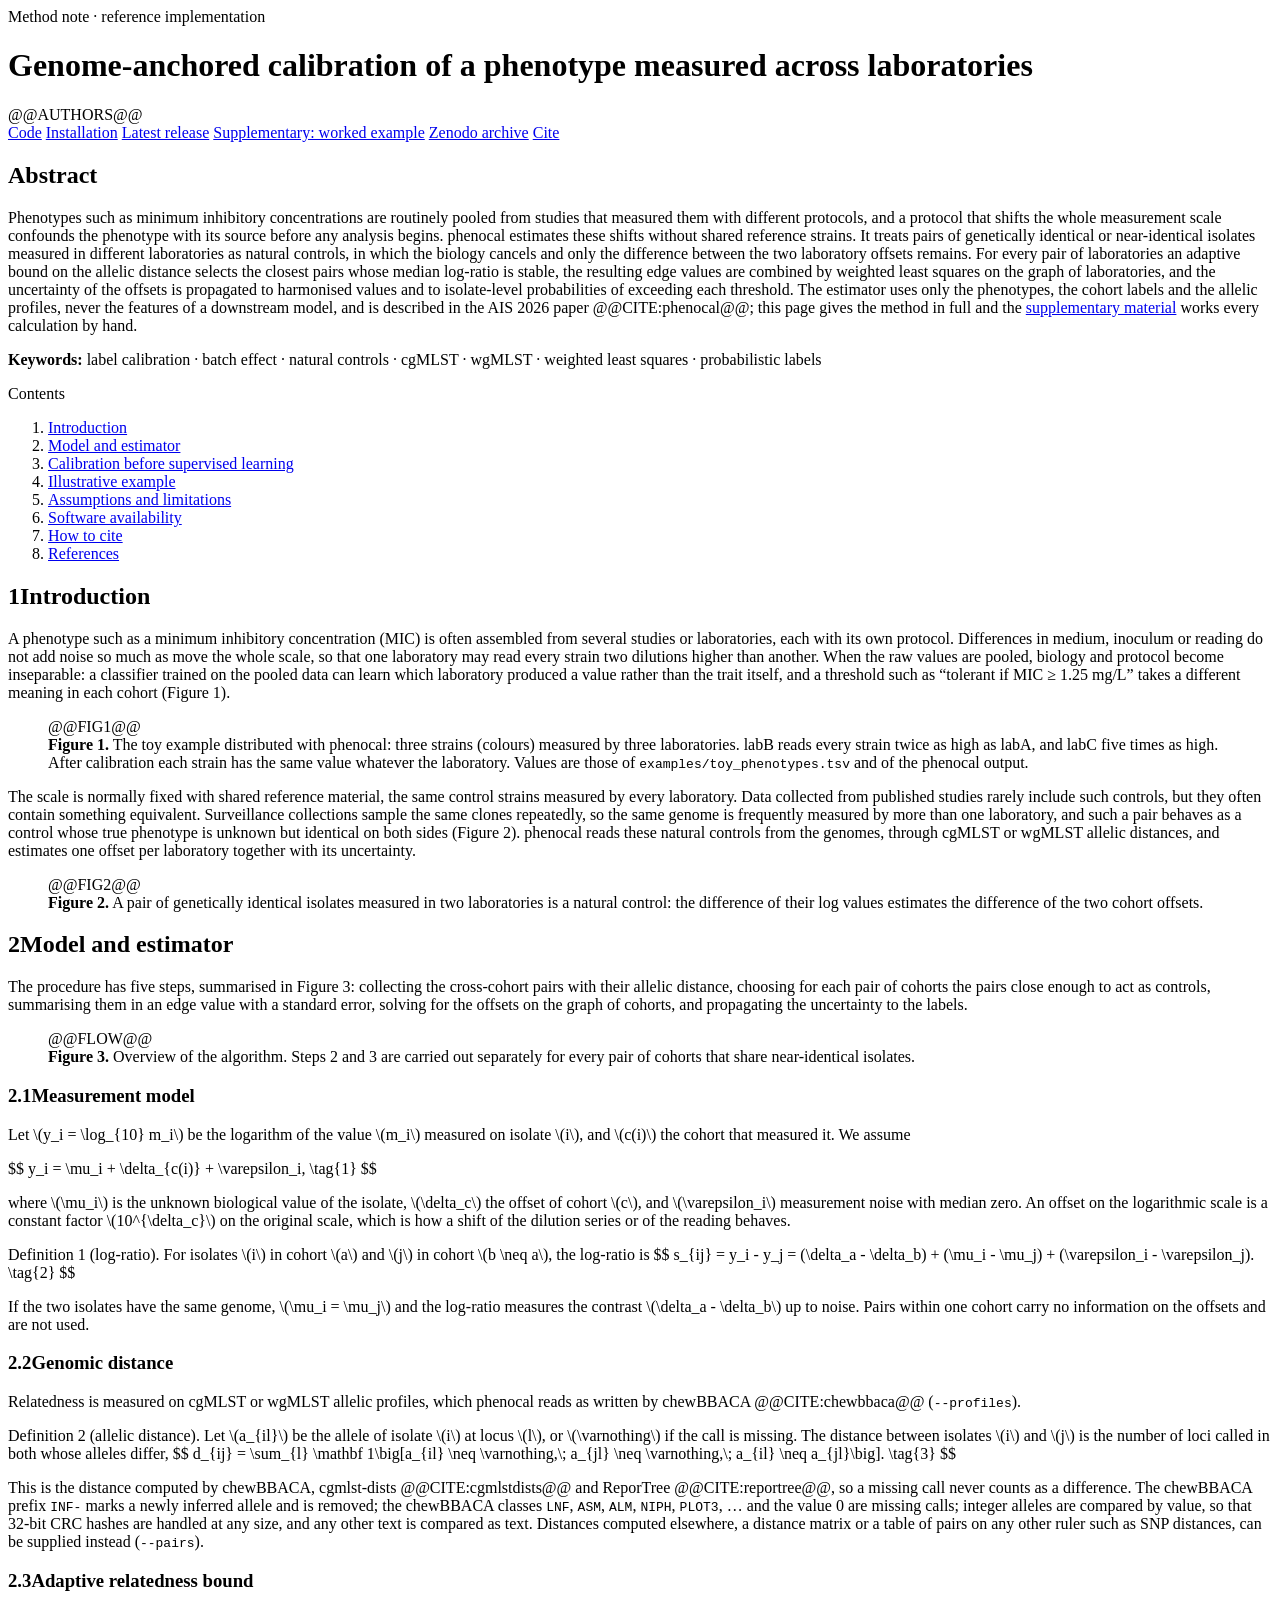
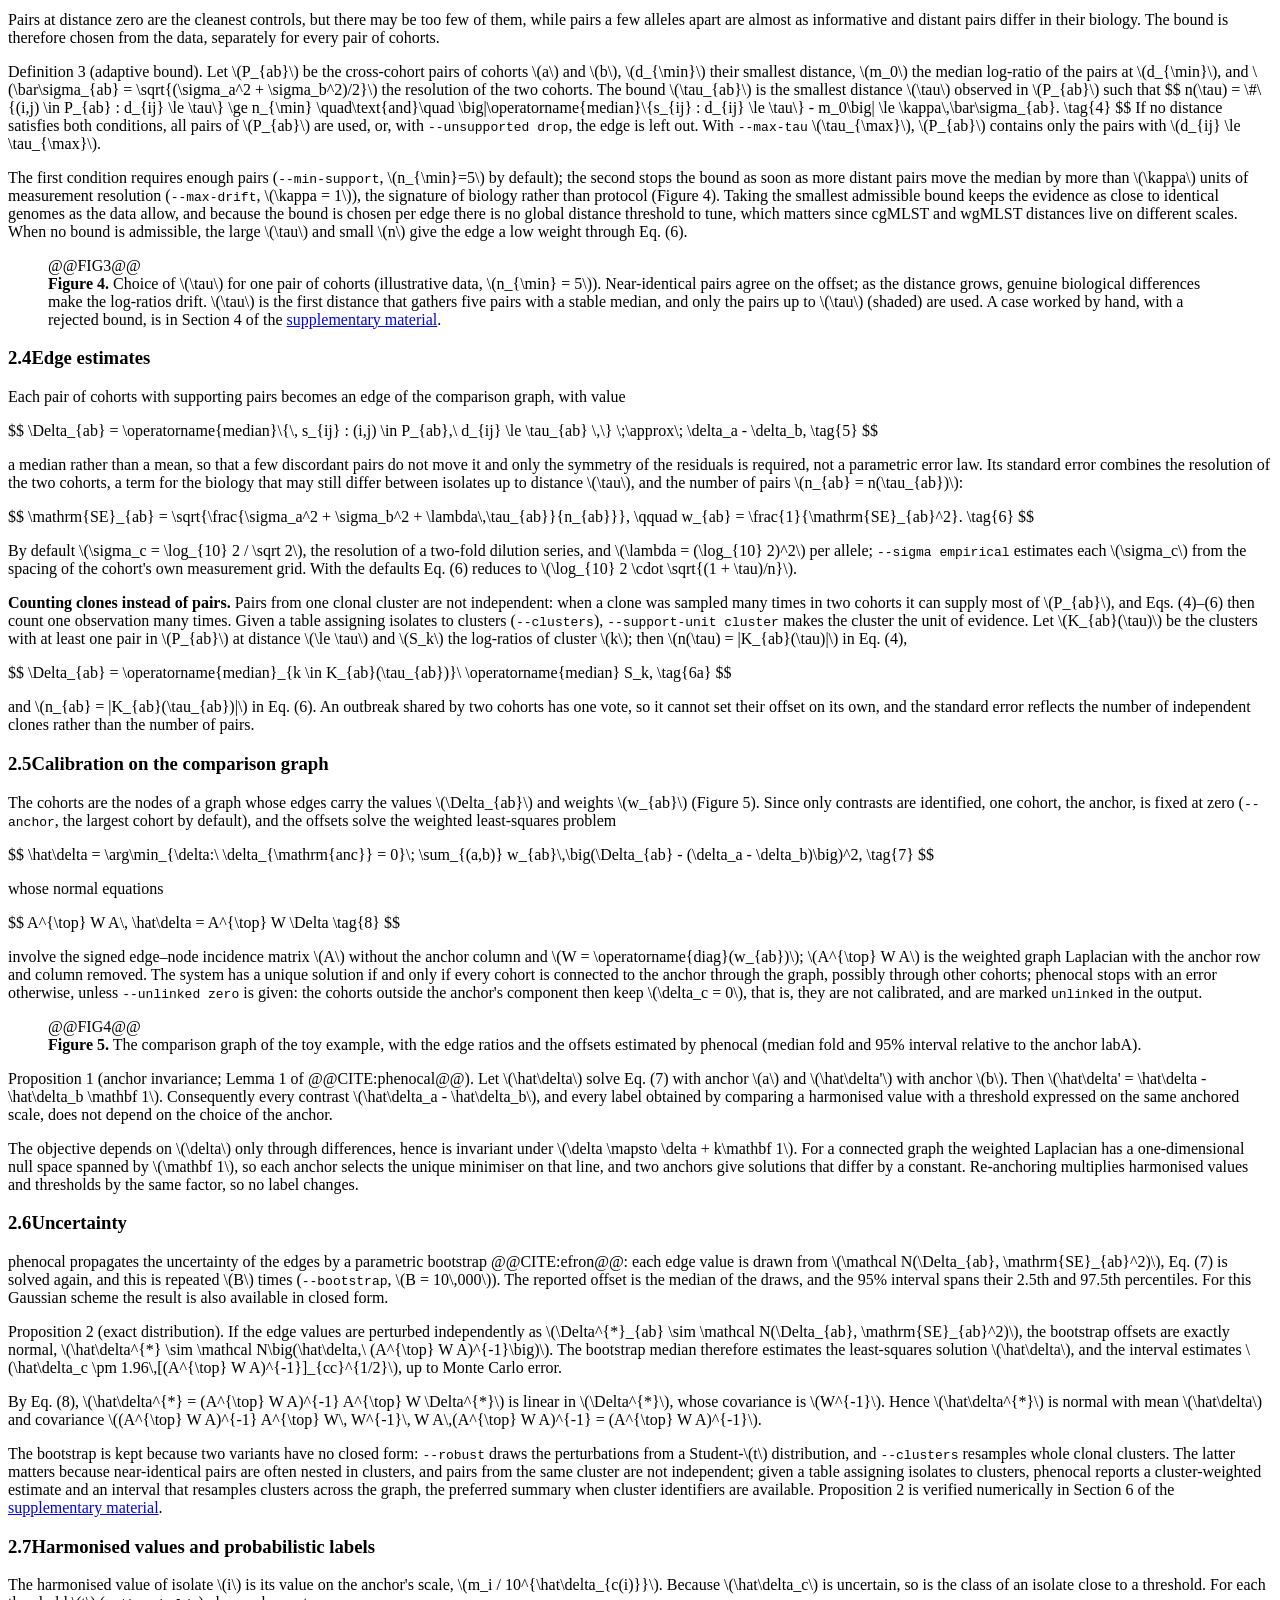
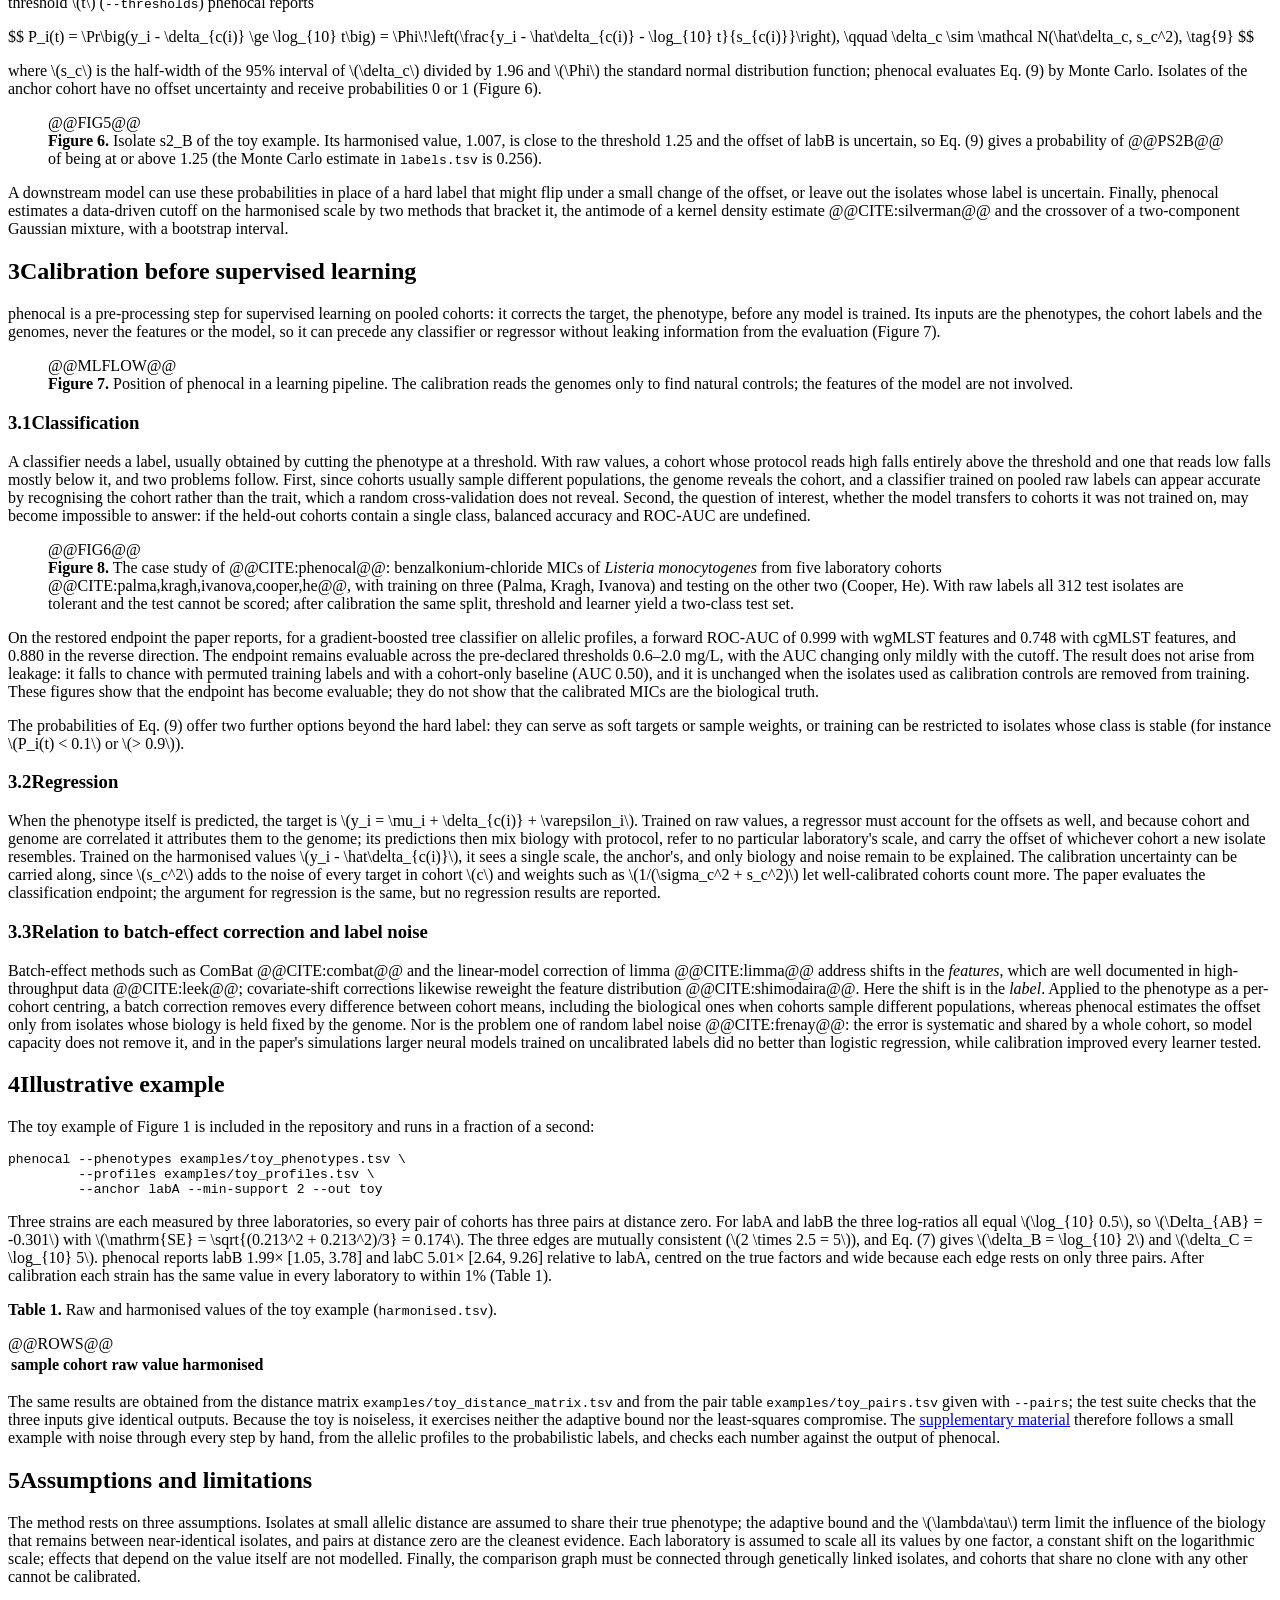
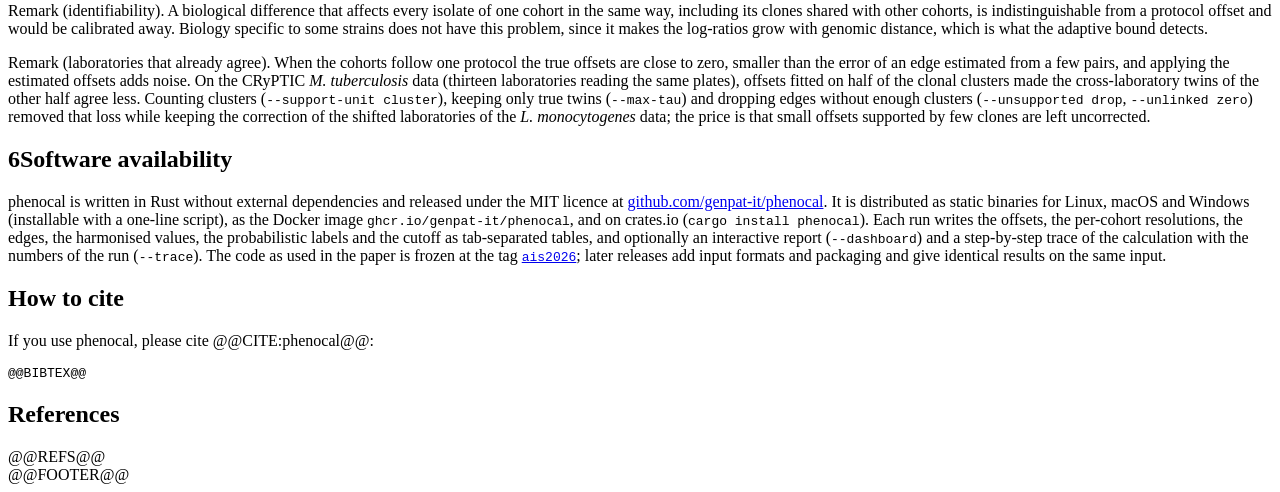
<file: docs/src/template.html>
<body>
<header class="paper">
  <p class="kicker">Method note · reference implementation</p>
  <h1>Genome-anchored calibration of a phenotype measured across laboratories</h1>
  @@AUTHORS@@
  <nav class="links">
    <a href="https://github.com/genpat-it/phenocal">Code</a>
    <a href="https://github.com/genpat-it/phenocal#installation">Installation</a>
    <a href="https://github.com/genpat-it/phenocal/releases/latest">Latest release</a>
    <a href="worked.html">Supplementary: worked example</a>
    <a href="https://doi.org/10.5281/zenodo.21461769">Zenodo archive</a>
    <a href="#cite">Cite</a>
  </nav>
</header>
<main>

<section class="abstract">
<h2>Abstract</h2>
<p>Phenotypes such as minimum inhibitory concentrations are routinely pooled from studies
that measured them with different protocols, and a protocol that shifts the whole
measurement scale confounds the phenotype with its source before any analysis begins.
phenocal estimates these shifts without shared reference strains. It treats pairs of
genetically identical or near-identical isolates measured in different laboratories as
natural controls, in which the biology cancels and only the difference between the two
laboratory offsets remains. For every pair of laboratories an adaptive bound on the
allelic distance selects the closest pairs whose median log-ratio is stable, the
resulting edge values are combined by weighted least squares on the graph of
laboratories, and the uncertainty of the offsets is propagated to harmonised values and
to isolate-level probabilities of exceeding each threshold. The estimator uses only the
phenotypes, the cohort labels and the allelic profiles, never the features of a
downstream model, and is described in the AIS 2026 paper @@CITE:phenocal@@; this page
gives the method in full and the
<a href="worked.html">supplementary material</a> works every calculation by hand.</p>
<p class="keywords"><b>Keywords:</b> label calibration · batch effect · natural controls ·
cgMLST · wgMLST · weighted least squares · probabilistic labels</p>
</section>

<nav class="toc" aria-label="Contents">
  <span class="h">Contents</span>
  <ol>
    <li><a href="#intro">Introduction</a></li>
    <li><a href="#method">Model and estimator</a></li>
    <li><a href="#ml">Calibration before supervised learning</a></li>
    <li><a href="#example">Illustrative example</a></li>
    <li><a href="#limits">Assumptions and limitations</a></li>
    <li><a href="#software">Software availability</a></li>
    <li><a href="#cite">How to cite</a></li>
    <li><a href="#refs">References</a></li>
  </ol>
</nav>

<h2 id="intro"><span class="n">1</span>Introduction</h2>
<p>A phenotype such as a minimum inhibitory concentration (MIC) is often assembled from
several studies or laboratories, each with its own protocol. Differences in medium,
inoculum or reading do not add noise so much as move the whole scale, so that one
laboratory may read every strain two dilutions higher than another. When the raw values
are pooled, biology and protocol become inseparable: a classifier trained on the pooled
data can learn which laboratory produced a value rather than the trait itself, and a
threshold such as “tolerant if MIC ≥ 1.25 mg/L” takes a different meaning in each
cohort (Figure 1).</p>

<figure>
<div class="fig">@@FIG1@@</div>
<figcaption><b>Figure 1.</b> The toy example distributed with phenocal: three strains
(colours) measured by three laboratories. labB reads every strain twice as high as labA,
and labC five times as high. After calibration each strain has the same value whatever
the laboratory. Values are those of <code>examples/toy_phenotypes.tsv</code> and of the
phenocal output.</figcaption>
</figure>

<p>The scale is normally fixed with shared reference material, the same control strains
measured by every laboratory. Data collected from published studies rarely include such
controls, but they often contain something equivalent. Surveillance collections sample
the same clones repeatedly, so the same genome is frequently measured by more than one
laboratory, and such a pair behaves as a control whose true phenotype is unknown but
identical on both sides (Figure 2). phenocal reads these natural controls from the
genomes, through cgMLST or wgMLST allelic distances, and estimates one offset per
laboratory together with its uncertainty.</p>

<figure>
<div class="fig">@@FIG2@@</div>
<figcaption><b>Figure 2.</b> A pair of genetically identical isolates measured in two
laboratories is a natural control: the difference of their log values estimates the
difference of the two cohort offsets.</figcaption>
</figure>

<h2 id="method"><span class="n">2</span>Model and estimator</h2>
<p>The procedure has five steps, summarised in Figure 3: collecting the cross-cohort pairs
with their allelic distance, choosing for each pair of cohorts the pairs close enough to
act as controls, summarising them in an edge value with a standard error, solving for the
offsets on the graph of cohorts, and propagating the uncertainty to the labels.</p>

<figure>
<div class="fig">@@FLOW@@</div>
<figcaption><b>Figure 3.</b> Overview of the algorithm. Steps 2 and 3 are carried out
separately for every pair of cohorts that share near-identical isolates.</figcaption>
</figure>

<h3 id="model"><span class="n">2.1</span>Measurement model</h3>
<p>Let \(y_i = \log_{10} m_i\) be the logarithm of the value \(m_i\) measured on isolate
\(i\), and \(c(i)\) the cohort that measured it. We assume</p>
$$ y_i = \mu_i + \delta_{c(i)} + \varepsilon_i, \tag{1} $$
<p>where \(\mu_i\) is the unknown biological value of the isolate, \(\delta_c\) the offset of
cohort \(c\), and \(\varepsilon_i\) measurement noise with median zero. An offset on the
logarithmic scale is a constant factor \(10^{\delta_c}\) on the original scale, which is
how a shift of the dilution series or of the reading behaves.</p>

<div class="env def"><p><span class="env-h">Definition 1 <span class="name">(log-ratio)</span>.</span>
For isolates \(i\) in cohort \(a\) and \(j\) in cohort \(b \neq a\), the log-ratio is
$$ s_{ij} = y_i - y_j = (\delta_a - \delta_b) + (\mu_i - \mu_j) + (\varepsilon_i - \varepsilon_j). \tag{2} $$</p></div>

<p>If the two isolates have the same genome, \(\mu_i = \mu_j\) and the log-ratio measures
the contrast \(\delta_a - \delta_b\) up to noise. Pairs within one cohort carry no
information on the offsets and are not used.</p>

<h3 id="distance"><span class="n">2.2</span>Genomic distance</h3>
<p>Relatedness is measured on cgMLST or wgMLST allelic profiles, which phenocal reads as
written by chewBBACA @@CITE:chewbbaca@@ (<code>--profiles</code>).</p>
<div class="env def"><p><span class="env-h">Definition 2 <span class="name">(allelic distance)</span>.</span>
Let \(a_{il}\) be the allele of isolate \(i\) at locus \(l\), or \(\varnothing\) if the call is
missing. The distance between isolates \(i\) and \(j\) is the number of loci called in both
whose alleles differ,
$$ d_{ij} = \sum_{l} \mathbf 1\big[a_{il} \neq \varnothing,\; a_{jl} \neq \varnothing,\; a_{il} \neq a_{jl}\big]. \tag{3} $$</p></div>
<p>This is the distance computed by chewBBACA, cgmlst-dists @@CITE:cgmlstdists@@ and
ReporTree @@CITE:reportree@@, so a missing call never counts as a difference. The chewBBACA
prefix <code>INF-</code> marks a newly inferred allele and is removed; the chewBBACA
classes <code>LNF</code>, <code>ASM</code>, <code>ALM</code>, <code>NIPH</code>,
<code>PLOT3</code>, … and the value 0 are missing calls; integer alleles are compared by
value, so that 32-bit CRC hashes are handled at any size, and any other text is compared
as text. Distances computed elsewhere, a distance matrix or a table of pairs on any other
ruler such as SNP distances, can be supplied instead (<code>--pairs</code>).</p>

<h3 id="tau"><span class="n">2.3</span>Adaptive relatedness bound</h3>
<p>Pairs at distance zero are the cleanest controls, but there may be too few of them,
while pairs a few alleles apart are almost as informative and distant pairs differ in
their biology. The bound is therefore chosen from the data, separately for every pair of
cohorts.</p>
<div class="env def"><p><span class="env-h">Definition 3 <span class="name">(adaptive bound)</span>.</span>
Let \(P_{ab}\) be the cross-cohort pairs of cohorts \(a\) and \(b\), \(d_{\min}\) their smallest
distance, \(m_0\) the median log-ratio of the pairs at \(d_{\min}\), and
\(\bar\sigma_{ab} = \sqrt{(\sigma_a^2 + \sigma_b^2)/2}\) the resolution of the two cohorts. The
bound \(\tau_{ab}\) is the smallest distance \(\tau\) observed in \(P_{ab}\) such that
$$ n(\tau) = \#\{(i,j) \in P_{ab} : d_{ij} \le \tau\} \ge n_{\min}
\quad\text{and}\quad
\big|\operatorname{median}\{s_{ij} : d_{ij} \le \tau\} - m_0\big| \le \kappa\,\bar\sigma_{ab}. \tag{4} $$
If no distance satisfies both conditions, all pairs of \(P_{ab}\) are used, or, with
<code>--unsupported drop</code>, the edge is left out. With <code>--max-tau</code>
\(\tau_{\max}\), \(P_{ab}\) contains only the pairs with \(d_{ij} \le \tau_{\max}\).</p></div>
<p>The first condition requires enough pairs (<code>--min-support</code>, \(n_{\min}=5\)
by default); the second stops the bound as soon as more distant pairs move the median by
more than \(\kappa\) units of measurement resolution (<code>--max-drift</code>,
\(\kappa = 1\)), the signature of biology rather than protocol (Figure 4). Taking the
smallest admissible bound keeps the evidence as close to identical genomes as the data
allow, and because the bound is chosen per edge there is no global distance threshold to
tune, which matters since cgMLST and wgMLST distances live on different scales. When no
bound is admissible, the large \(\tau\) and small \(n\) give the edge a low weight through
Eq. (6).</p>

<figure>
<div class="fig">@@FIG3@@</div>
<figcaption><b>Figure 4.</b> Choice of \(\tau\) for one pair of cohorts (illustrative data,
\(n_{\min} = 5\)). Near-identical pairs agree on the offset; as the distance grows, genuine
biological differences make the log-ratios drift. \(\tau\) is the first distance that
gathers five pairs with a stable median, and only the pairs up to \(\tau\) (shaded) are
used. A case worked by hand, with a rejected bound, is in Section 4 of the
<a href="worked.html#edge-AC">supplementary material</a>.</figcaption>
</figure>

<h3 id="edge"><span class="n">2.4</span>Edge estimates</h3>
<p>Each pair of cohorts with supporting pairs becomes an edge of the comparison graph,
with value</p>
$$ \Delta_{ab} = \operatorname{median}\{\, s_{ij} : (i,j) \in P_{ab},\ d_{ij} \le \tau_{ab} \,\}
\;\approx\; \delta_a - \delta_b, \tag{5} $$
<p>a median rather than a mean, so that a few discordant pairs do not move it and only
the symmetry of the residuals is required, not a parametric error law. Its standard error
combines the resolution of the two cohorts, a term for the biology that may still differ
between isolates up to distance \(\tau\), and the number of pairs \(n_{ab} = n(\tau_{ab})\):</p>
$$ \mathrm{SE}_{ab} = \sqrt{\frac{\sigma_a^2 + \sigma_b^2 + \lambda\,\tau_{ab}}{n_{ab}}},
\qquad w_{ab} = \frac{1}{\mathrm{SE}_{ab}^2}. \tag{6} $$
<p>By default \(\sigma_c = \log_{10} 2 / \sqrt 2\), the resolution of a two-fold dilution
series, and \(\lambda = (\log_{10} 2)^2\) per allele; <code>--sigma empirical</code> estimates
each \(\sigma_c\) from the spacing of the cohort's own measurement grid. With the defaults
Eq. (6) reduces to \(\log_{10} 2 \cdot \sqrt{(1 + \tau)/n}\).</p>

<p><b>Counting clones instead of pairs.</b> Pairs from one clonal cluster are not
independent: when a clone was sampled many times in two cohorts it can supply most of
\(P_{ab}\), and Eqs. (4)–(6) then count one observation many times. Given a table assigning
isolates to clusters (<code>--clusters</code>), <code>--support-unit cluster</code> makes the
cluster the unit of evidence. Let \(K_{ab}(\tau)\) be the clusters with at least one pair in
\(P_{ab}\) at distance \(\le \tau\) and \(S_k\) the log-ratios of cluster \(k\); then \(n(\tau) =
|K_{ab}(\tau)|\) in Eq. (4),</p>
$$ \Delta_{ab} = \operatorname{median}_{k \in K_{ab}(\tau_{ab})}\ \operatorname{median} S_k, \tag{6a} $$
<p>and \(n_{ab} = |K_{ab}(\tau_{ab})|\) in Eq. (6). An outbreak shared by two cohorts has one
vote, so it cannot set their offset on its own, and the standard error reflects the number
of independent clones rather than the number of pairs.</p>

<h3 id="graph"><span class="n">2.5</span>Calibration on the comparison graph</h3>
<p>The cohorts are the nodes of a graph whose edges carry the values \(\Delta_{ab}\) and
weights \(w_{ab}\) (Figure 5). Since only contrasts are identified, one cohort, the anchor,
is fixed at zero (<code>--anchor</code>, the largest cohort by default), and the offsets
solve the weighted least-squares problem</p>
$$ \hat\delta = \arg\min_{\delta:\ \delta_{\mathrm{anc}} = 0}\; \sum_{(a,b)} w_{ab}\,\big(\Delta_{ab} - (\delta_a - \delta_b)\big)^2, \tag{7} $$
<p>whose normal equations</p>
$$ A^{\top} W A\, \hat\delta = A^{\top} W \Delta \tag{8} $$
<p>involve the signed edge–node incidence matrix \(A\) without the anchor column and
\(W = \operatorname{diag}(w_{ab})\); \(A^{\top} W A\) is the weighted graph Laplacian with the
anchor row and column removed. The system has a unique solution if and only if every
cohort is connected to the anchor through the graph, possibly through other cohorts;
phenocal stops with an error otherwise, unless <code>--unlinked zero</code> is given:
the cohorts outside the anchor's component then keep \(\delta_c = 0\), that is, they are not
calibrated, and are marked <code>unlinked</code> in the output.</p>

<figure>
<div class="fig">@@FIG4@@</div>
<figcaption><b>Figure 5.</b> The comparison graph of the toy example, with the edge ratios
and the offsets estimated by phenocal (median fold and 95% interval relative to the anchor
labA).</figcaption>
</figure>

<div class="env prop"><p><span class="env-h">Proposition 1 <span class="name">(anchor invariance; Lemma 1 of @@CITE:phenocal@@)</span>.</span>
Let \(\hat\delta\) solve Eq. (7) with anchor \(a\) and \(\hat\delta'\) with anchor \(b\). Then
\(\hat\delta' = \hat\delta - \hat\delta_b \mathbf 1\). Consequently every contrast
\(\hat\delta_a - \hat\delta_b\), and every label obtained by comparing a harmonised value with
a threshold expressed on the same anchored scale, does not depend on the choice of the
anchor.</p></div>
<div class="proof"><p>The objective depends on \(\delta\) only through differences, hence is
invariant under \(\delta \mapsto \delta + k\mathbf 1\). For a connected graph the weighted
Laplacian has a one-dimensional null space spanned by \(\mathbf 1\), so each anchor selects
the unique minimiser on that line, and two anchors give solutions that differ by a
constant. Re-anchoring multiplies harmonised values and thresholds by the same factor, so
no label changes.</p></div>

<h3 id="uncertainty"><span class="n">2.6</span>Uncertainty</h3>
<p>phenocal propagates the uncertainty of the edges by a parametric bootstrap
@@CITE:efron@@: each edge value is drawn from \(\mathcal N(\Delta_{ab}, \mathrm{SE}_{ab}^2)\),
Eq. (7) is solved again, and this is repeated \(B\) times (<code>--bootstrap</code>,
\(B = 10\,000\)). The reported offset is the median of the draws, and the 95% interval
spans their 2.5th and 97.5th percentiles. For this Gaussian scheme the result is also
available in closed form.</p>

<div class="env prop"><p><span class="env-h">Proposition 2 <span class="name">(exact distribution)</span>.</span>
If the edge values are perturbed independently as \(\Delta^{*}_{ab} \sim \mathcal N(\Delta_{ab},
\mathrm{SE}_{ab}^2)\), the bootstrap offsets are exactly normal,
\(\hat\delta^{*} \sim \mathcal N\big(\hat\delta,\ (A^{\top} W A)^{-1}\big)\). The bootstrap median
therefore estimates the least-squares solution \(\hat\delta\), and the interval estimates
\(\hat\delta_c \pm 1.96\,[(A^{\top} W A)^{-1}]_{cc}^{1/2}\), up to Monte Carlo error.</p></div>
<div class="proof"><p>By Eq. (8), \(\hat\delta^{*} = (A^{\top} W A)^{-1} A^{\top} W \Delta^{*}\) is linear in
\(\Delta^{*}\), whose covariance is \(W^{-1}\). Hence \(\hat\delta^{*}\) is normal with mean
\(\hat\delta\) and covariance \((A^{\top} W A)^{-1} A^{\top} W\, W^{-1}\, W A\,(A^{\top} W A)^{-1} =
(A^{\top} W A)^{-1}\).</p></div>

<p>The bootstrap is kept because two variants have no closed form: <code>--robust</code>
draws the perturbations from a Student-\(t\) distribution, and <code>--clusters</code>
resamples whole clonal clusters. The latter matters because near-identical pairs are
often nested in clusters, and pairs from the same cluster are not independent; given a
table assigning isolates to clusters, phenocal reports a cluster-weighted estimate and an
interval that resamples clusters across the graph, the preferred summary when cluster
identifiers are available. Proposition 2 is verified numerically in Section 6 of the
<a href="worked.html#uncertainty">supplementary material</a>.</p>

<h3 id="labels"><span class="n">2.7</span>Harmonised values and probabilistic labels</h3>
<p>The harmonised value of isolate \(i\) is its value on the anchor's scale,
\(m_i / 10^{\hat\delta_{c(i)}}\). Because \(\hat\delta_c\) is uncertain, so is the class of an
isolate close to a threshold. For each threshold \(t\) (<code>--thresholds</code>) phenocal
reports</p>
$$ P_i(t) = \Pr\big(y_i - \delta_{c(i)} \ge \log_{10} t\big)
= \Phi\!\left(\frac{y_i - \hat\delta_{c(i)} - \log_{10} t}{s_{c(i)}}\right),
\qquad \delta_c \sim \mathcal N(\hat\delta_c, s_c^2), \tag{9} $$
<p>where \(s_c\) is the half-width of the 95% interval of \(\delta_c\) divided by 1.96 and
\(\Phi\) the standard normal distribution function; phenocal evaluates Eq. (9) by Monte
Carlo. Isolates of the anchor cohort have no offset uncertainty and receive probabilities
0 or 1 (Figure 6).</p>

<figure>
<div class="fig">@@FIG5@@</div>
<figcaption><b>Figure 6.</b> Isolate s2_B of the toy example. Its harmonised value, 1.007,
is close to the threshold 1.25 and the offset of labB is uncertain, so Eq. (9) gives a
probability of @@PS2B@@ of being at or above 1.25 (the Monte Carlo estimate in
<code>labels.tsv</code> is 0.256).</figcaption>
</figure>

<p>A downstream model can use these probabilities in place of a hard label that might
flip under a small change of the offset, or leave out the isolates whose label is
uncertain. Finally, phenocal estimates a data-driven cutoff on the harmonised scale by two
methods that bracket it, the antimode of a kernel density estimate @@CITE:silverman@@ and
the crossover of a two-component Gaussian mixture, with a bootstrap interval.</p>

<h2 id="ml"><span class="n">3</span>Calibration before supervised learning</h2>
<p>phenocal is a pre-processing step for supervised learning on pooled cohorts: it corrects
the target, the phenotype, before any model is trained. Its inputs are the phenotypes, the
cohort labels and the genomes, never the features or the model, so it can precede any
classifier or regressor without leaking information from the evaluation (Figure 7).</p>

<figure>
<div class="fig">@@MLFLOW@@</div>
<figcaption><b>Figure 7.</b> Position of phenocal in a learning pipeline. The calibration
reads the genomes only to find natural controls; the features of the model are not
involved.</figcaption>
</figure>

<h3 id="classifier"><span class="n">3.1</span>Classification</h3>
<p>A classifier needs a label, usually obtained by cutting the phenotype at a threshold.
With raw values, a cohort whose protocol reads high falls entirely above the threshold and
one that reads low falls mostly below it, and two problems follow. First, since cohorts
usually sample different populations, the genome reveals the cohort, and a classifier
trained on pooled raw labels can appear accurate by recognising the cohort rather than the
trait, which a random cross-validation does not reveal. Second, the question of interest,
whether the model transfers to cohorts it was not trained on, may become impossible to
answer: if the held-out cohorts contain a single class, balanced accuracy and ROC-AUC are
undefined.</p>

<figure>
<div class="fig">@@FIG6@@</div>
<figcaption><b>Figure 8.</b> The case study of @@CITE:phenocal@@: benzalkonium-chloride MICs
of <i>Listeria monocytogenes</i> from five laboratory cohorts
@@CITE:palma,kragh,ivanova,cooper,he@@, with training on three (Palma, Kragh, Ivanova)
and testing on the other two (Cooper, He). With raw labels all 312 test isolates are
tolerant and the test cannot be scored; after calibration the same split, threshold and
learner yield a two-class test set.</figcaption>
</figure>

<p>On the restored endpoint the paper reports, for a gradient-boosted tree classifier on
allelic profiles, a forward ROC-AUC of 0.999 with wgMLST features and 0.748 with cgMLST
features, and 0.880 in the reverse direction. The endpoint remains evaluable across the
pre-declared thresholds 0.6–2.0 mg/L, with the AUC changing only mildly with the cutoff.
The result does not arise from leakage: it falls to chance with permuted training labels
and with a cohort-only baseline (AUC 0.50), and it is unchanged when the isolates used as
calibration controls are removed from training. These figures show that the endpoint has
become evaluable; they do not show that the calibrated MICs are the biological truth.</p>
<p>The probabilities of Eq. (9) offer two further options beyond the hard label: they can
serve as soft targets or sample weights, or training can be restricted to isolates whose
class is stable (for instance \(P_i(t) < 0.1\) or \(> 0.9\)).</p>

<h3 id="regressor"><span class="n">3.2</span>Regression</h3>
<p>When the phenotype itself is predicted, the target is \(y_i = \mu_i + \delta_{c(i)} +
\varepsilon_i\). Trained on raw values, a regressor must account for the offsets as well,
and because cohort and genome are correlated it attributes them to the genome; its
predictions then mix biology with protocol, refer to no particular laboratory's scale, and
carry the offset of whichever cohort a new isolate resembles. Trained on the harmonised
values \(y_i - \hat\delta_{c(i)}\), it sees a single scale, the anchor's, and only biology
and noise remain to be explained. The calibration uncertainty can be carried along, since
\(s_c^2\) adds to the noise of every target in cohort \(c\) and weights such as
\(1/(\sigma_c^2 + s_c^2)\) let well-calibrated cohorts count more. The paper evaluates the
classification endpoint; the argument for regression is the same, but no regression
results are reported.</p>

<h3 id="related"><span class="n">3.3</span>Relation to batch-effect correction and label noise</h3>
<p>Batch-effect methods such as ComBat @@CITE:combat@@ and the linear-model correction of
limma @@CITE:limma@@ address shifts in the <em>features</em>, which are well documented in
high-throughput data @@CITE:leek@@; covariate-shift corrections likewise reweight the
feature distribution @@CITE:shimodaira@@. Here the shift is in the <em>label</em>. Applied
to the phenotype as a per-cohort centring, a batch correction removes every difference
between cohort means, including the biological ones when cohorts sample different
populations, whereas phenocal estimates the offset only from isolates whose biology is
held fixed by the genome. Nor is the problem one of random label noise
@@CITE:frenay@@: the error is systematic and shared by a whole cohort, so model capacity
does not remove it, and in the paper's simulations larger neural models trained on
uncalibrated labels did no better than logistic regression, while calibration improved
every learner tested.</p>

<h2 id="example"><span class="n">4</span>Illustrative example</h2>
<p>The toy example of Figure 1 is included in the repository and runs in a fraction of a
second:</p>
<pre><code>phenocal --phenotypes examples/toy_phenotypes.tsv \
         --profiles examples/toy_profiles.tsv \
         --anchor labA --min-support 2 --out toy</code></pre>
<p>Three strains are each measured by three laboratories, so every pair of cohorts has
three pairs at distance zero. For labA and labB the three log-ratios all equal
\(\log_{10} 0.5\), so \(\Delta_{AB} = -0.301\) with
\(\mathrm{SE} = \sqrt{(0.213^2 + 0.213^2)/3} = 0.174\). The three edges are mutually
consistent (\(2 \times 2.5 = 5\)), and Eq. (7) gives \(\delta_B = \log_{10} 2\) and
\(\delta_C = \log_{10} 5\). phenocal reports labB 1.99× [1.05, 3.78] and labC 5.01×
[2.64, 9.26] relative to labA, centred on the true factors and wide because each edge
rests on only three pairs. After calibration each strain has the same value in every
laboratory to within 1% (Table 1).</p>

<div class="tablewrap">
<p class="tcap"><b>Table 1.</b> Raw and harmonised values of the toy example
(<code>harmonised.tsv</code>).</p>
<table>
<thead><tr><th>sample</th><th>cohort</th><th class="num">raw value</th><th class="num">harmonised</th></tr></thead>
<tbody>@@ROWS@@</tbody>
</table></div>

<p>The same results are obtained from the distance matrix
<code>examples/toy_distance_matrix.tsv</code> and from the pair table
<code>examples/toy_pairs.tsv</code> given with <code>--pairs</code>; the test suite checks
that the three inputs give identical outputs. Because the toy is noiseless, it exercises
neither the adaptive bound nor the least-squares compromise. The
<a href="worked.html">supplementary material</a> therefore follows a small example with
noise through every step by hand, from the allelic profiles to the probabilistic labels,
and checks each number against the output of phenocal.</p>

<h2 id="limits"><span class="n">5</span>Assumptions and limitations</h2>
<p>The method rests on three assumptions. Isolates at small allelic distance are assumed to
share their true phenotype; the adaptive bound and the \(\lambda\tau\) term limit the
influence of the biology that remains between near-identical isolates, and pairs at
distance zero are the cleanest evidence. Each laboratory is assumed to scale all its
values by one factor, a constant shift on the logarithmic scale; effects that depend on
the value itself are not modelled. Finally, the comparison graph must be connected through
genetically linked isolates, and cohorts that share no clone with any other cannot be
calibrated.</p>
<div class="remark warn"><p><span class="env-h">Remark (identifiability).</span>
A biological difference that affects every isolate of one cohort in the same way,
including its clones shared with other cohorts, is indistinguishable from a protocol
offset and would be calibrated away. Biology specific to some strains does not have this
problem, since it makes the log-ratios grow with genomic distance, which is what the
adaptive bound detects.</p></div>
<div class="remark"><p><span class="env-h">Remark (laboratories that already agree).</span>
When the cohorts follow one protocol the true offsets are close to zero, smaller than the
error of an edge estimated from a few pairs, and applying the estimated offsets adds noise.
On the CRyPTIC <i>M. tuberculosis</i> data (thirteen laboratories reading the same plates), offsets
fitted on half of the clonal clusters made the cross-laboratory twins of the other half
agree less. Counting clusters (<code>--support-unit cluster</code>), keeping only true twins
(<code>--max-tau</code>) and dropping edges without enough clusters
(<code>--unsupported drop</code>, <code>--unlinked zero</code>) removed that loss while
keeping the correction of the shifted laboratories of the <i>L. monocytogenes</i> data; the
price is that small offsets supported by few clones are left uncorrected.</p></div>

<h2 id="software"><span class="n">6</span>Software availability</h2>
<p>phenocal is written in Rust without external dependencies and released under the MIT
licence at <a href="https://github.com/genpat-it/phenocal">github.com/genpat-it/phenocal</a>.
It is distributed as static binaries for Linux, macOS and Windows (installable with a
one-line script), as the Docker image <code>ghcr.io/genpat-it/phenocal</code>, and on
crates.io (<code>cargo install phenocal</code>). Each run writes the offsets, the per-cohort
resolutions, the edges, the harmonised values, the probabilistic labels and the cutoff as
tab-separated tables, and optionally an interactive report (<code>--dashboard</code>) and a
step-by-step trace of the calculation with the numbers of the run (<code>--trace</code>).
The code as used in the paper is frozen at the tag
<a href="https://github.com/genpat-it/phenocal/tree/ais2026"><code>ais2026</code></a>; later
releases add input formats and packaging and give identical results on the same input.</p>

<h2 id="cite">How to cite</h2>
<p>If you use phenocal, please cite @@CITE:phenocal@@:</p>
<pre class="bib"><code>@@BIBTEX@@</code></pre>

<h2 id="refs">References</h2>
@@REFS@@

</main>
@@FOOTER@@
</body>
</html>
</file>
